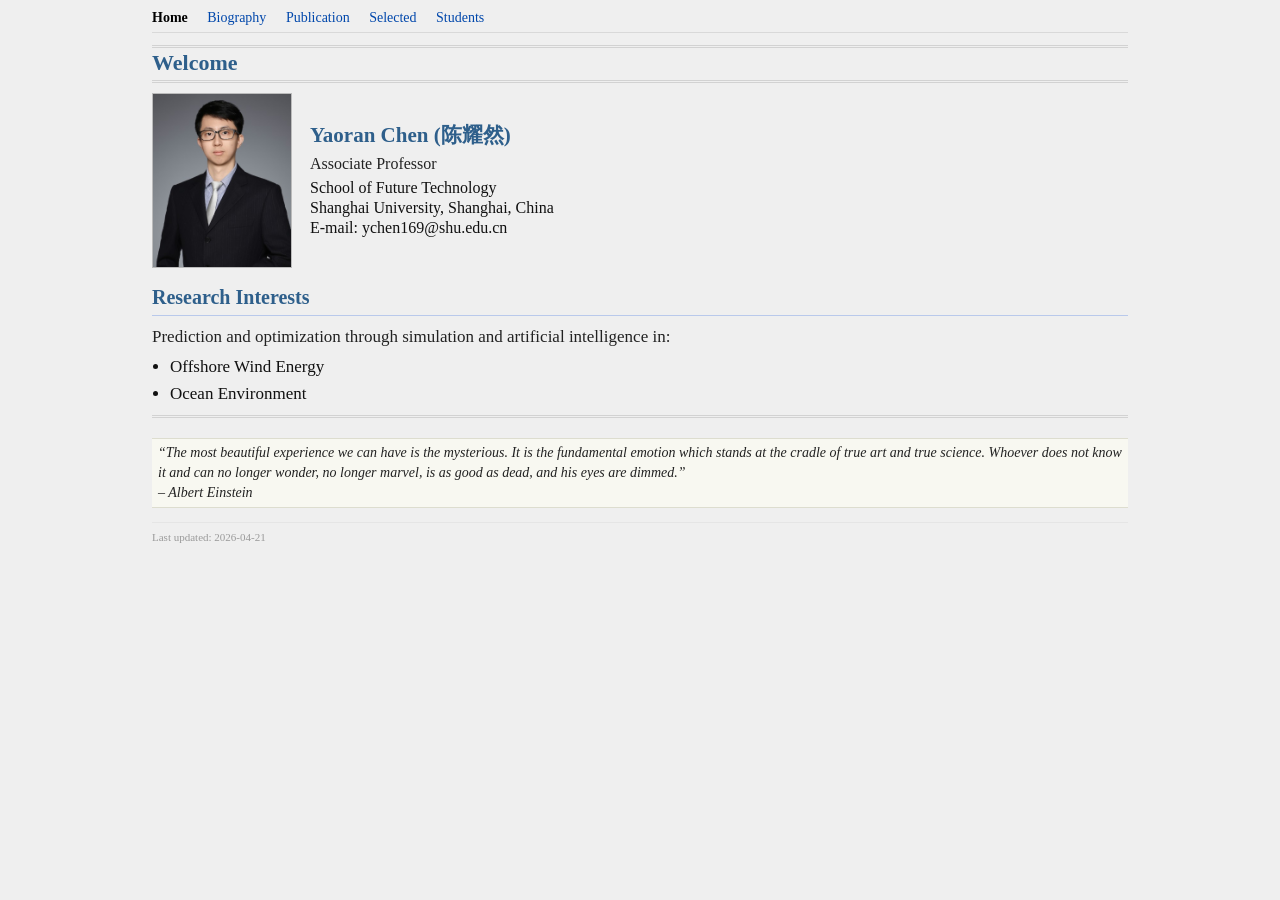
<file: index.html>
<!doctype html>
<html lang="zh-CN">
  <head>
    <meta charset="UTF-8" />
    <meta name="viewport" content="width=device-width, initial-scale=1.0" />
    <title>Home</title>
    <link rel="stylesheet" href="styles.css" />
  </head>
  <body>
    <div class="container">
      <nav class="top-nav">
        <a class="active" href="index.html">Home</a>
        <a href="biography.html">Biography</a>
        <a href="publication.html">Publication</a>
        <a href="selected.html">Selected</a>
        <a href="students.html">Students</a>
      </nav>

      <div class="home-title-line">Welcome</div>

      <section class="profile">
        <div class="profile-side">
          <img class="avatar" src="assets/photo.jpg" alt="个人照片" />
        </div>
        <div class="profile-text">
          <h1>Yaoran Chen (陈耀然)</h1>
          <p class="name-sub">Associate Professor</p>
          <p class="affiliation">School of Future Technology</p>
          <p class="affiliation">Shanghai University, Shanghai, China</p>
          <p class="email">E-mail: ychen169@shu.edu.cn</p>
        </div>
      </section>

      <section class="research-interests">
        <h2>Research Interests</h2>
        <p class="research-intro">
          Prediction and optimization through simulation and artificial intelligence in:
        </p>
        <ul>
          <li>Offshore Wind Energy</li>
          <li>Ocean Environment</li>
        </ul>
      </section>

      <p class="quote page-quote">
        “The most beautiful experience we can have is the mysterious. It is the
        fundamental emotion which stands at the cradle of true art and true science.
        Whoever does not know it and can no longer wonder, no longer marvel, is as
        good as dead, and his eyes are dimmed.”
        <br />
        – Albert Einstein
      </p>

      <footer class="footer">
        Last updated: 2026-04-21
      </footer>
    </div>
  </body>
</html>
</file>
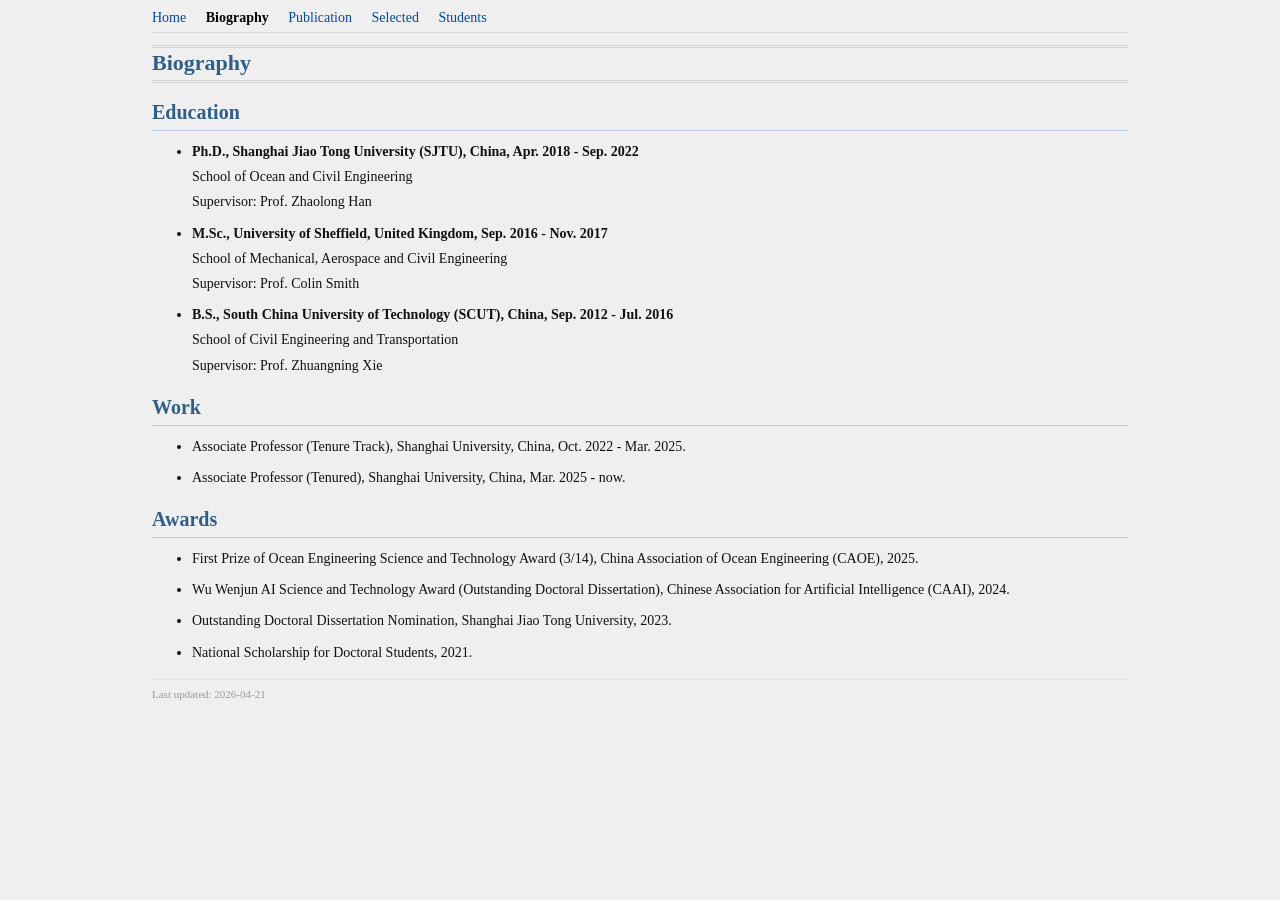
<file: biography.html>
<!doctype html>
<html lang="zh-CN">
  <head>
    <meta charset="UTF-8" />
    <meta name="viewport" content="width=device-width, initial-scale=1.0" />
    <title>Biography</title>
    <link rel="stylesheet" href="styles.css" />
  </head>
  <body>
    <div class="container">
      <nav class="top-nav">
        <a href="index.html">Home</a>
        <a class="active" href="biography.html">Biography</a>
        <a href="publication.html">Publication</a>
        <a href="selected.html">Selected</a>
        <a href="students.html">Students</a>
      </nav>

      <div class="home-title-line">Biography</div>

      <h2 class="bio-section-title">Education</h2>
      <ul>
        <li>
          <strong>Ph.D., Shanghai Jiao Tong University (SJTU), China, Apr. 2018 - Sep. 2022</strong><br />
          School of Ocean and Civil Engineering<br />
          Supervisor: Prof. Zhaolong Han
        </li>
        <li>
          <strong>M.Sc., University of Sheffield, United Kingdom, Sep. 2016 - Nov. 2017</strong><br />
          School of Mechanical, Aerospace and Civil Engineering<br />
          Supervisor: Prof. Colin Smith
        </li>
        <li>
          <strong>B.S., South China University of Technology (SCUT), China, Sep. 2012 - Jul. 2016</strong><br />
          School of Civil Engineering and Transportation<br />
          Supervisor: Prof. Zhuangning Xie
        </li>
      </ul>

      <h2 class="bio-section-title">Work</h2>
      <ul>
        <li>
          Associate Professor (Tenure Track), Shanghai University, China, Oct. 2022 - Mar. 2025.
        </li>
        <li>
          Associate Professor (Tenured), Shanghai University, China, Mar. 2025 - now.
        </li>
      </ul>

      <h2 class="bio-section-title">Awards</h2>
      <ul>
        <li>
          First Prize of Ocean Engineering Science and Technology Award (3/14),
          China Association of Ocean Engineering (CAOE), 2025.
        </li>
        <li>
          Wu Wenjun AI Science and Technology Award (Outstanding Doctoral Dissertation), Chinese Association for Artificial Intelligence (CAAI), 2024.
        </li>
        <li>
          Outstanding Doctoral Dissertation Nomination, Shanghai Jiao Tong
          University, 2023.
        </li>
        <li>National Scholarship for Doctoral Students, 2021.</li>
      </ul>

      <footer class="footer">
        Last updated: 2026-04-21
      </footer>
    </div>
  </body>
</html>
</file>
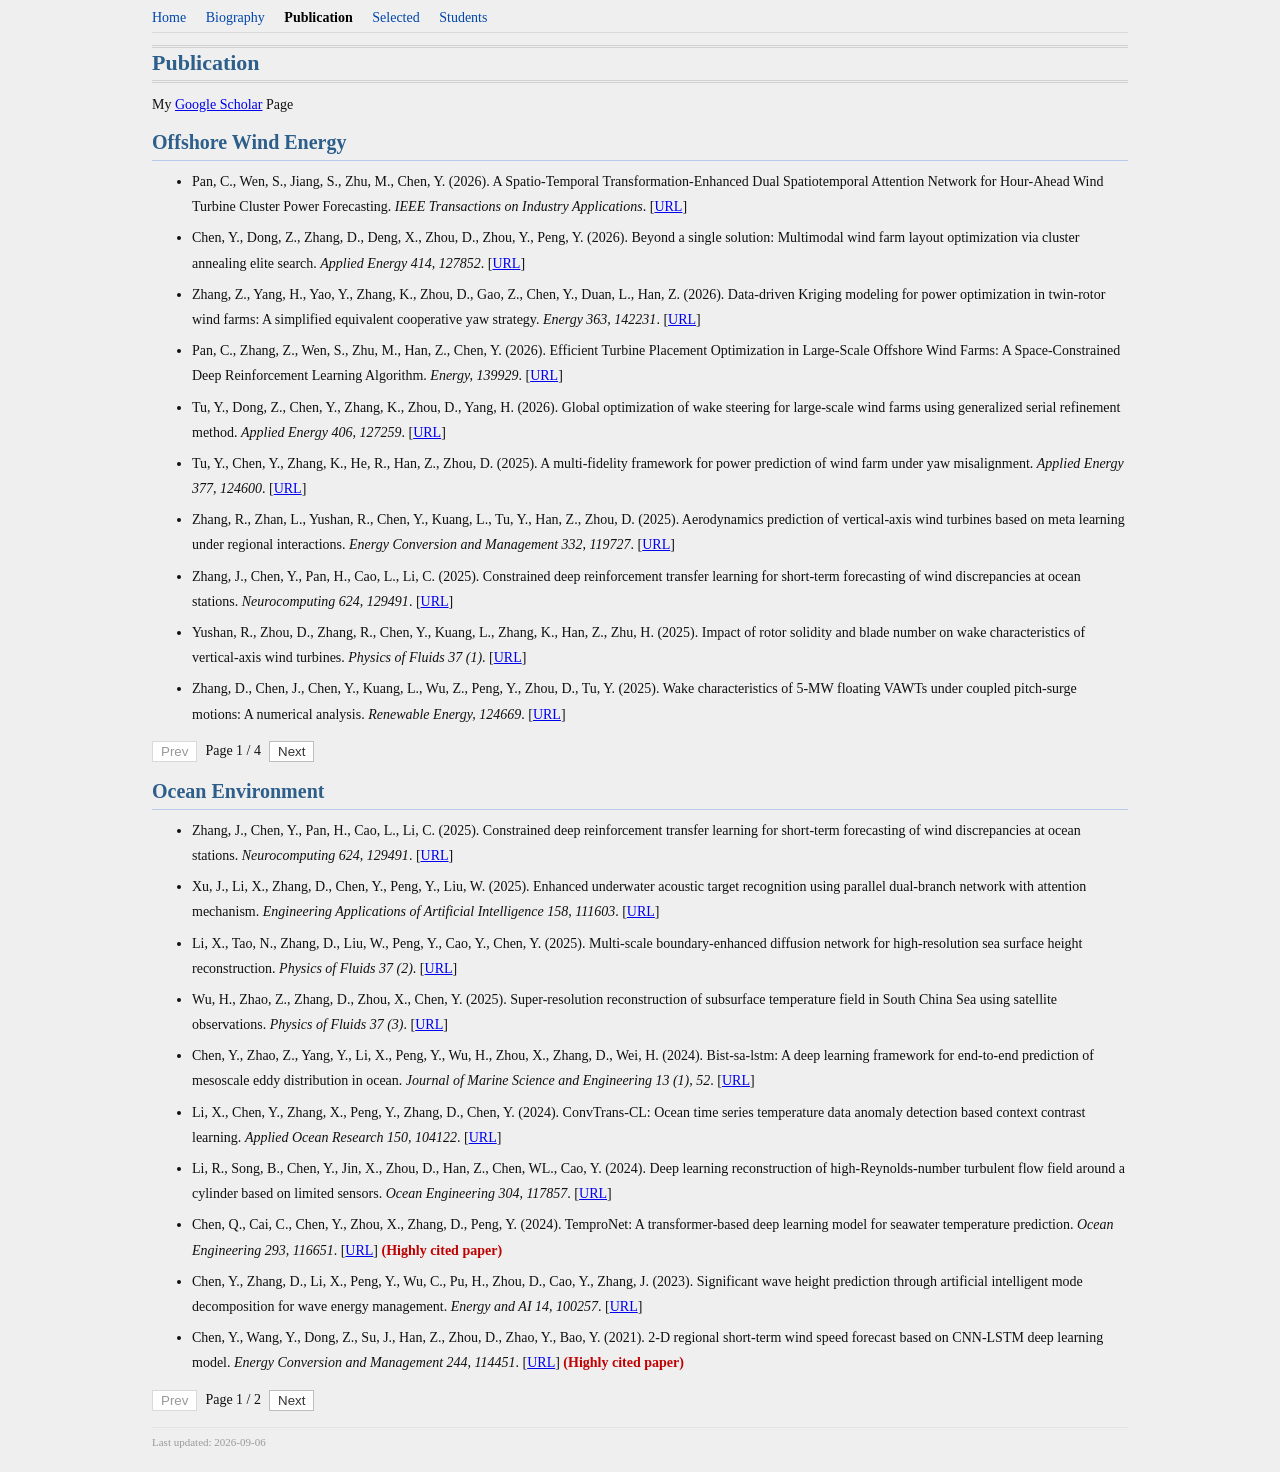
<file: publication.html>
<!doctype html>
<html lang="zh-CN">
  <head>
    <meta charset="UTF-8" />
    <meta name="viewport" content="width=device-width, initial-scale=1.0" />
    <title>Publication</title>
    <link rel="stylesheet" href="styles.css" />
  </head>
  <body>
    <div class="container">
      <nav class="top-nav">
        <a href="index.html">Home</a>
        <a href="biography.html">Biography</a>
        <a class="active" href="publication.html">Publication</a>
        <a href="selected.html">Selected</a>
        <a href="students.html">Students</a>
      </nav>

      <div class="home-title-line">Publication</div>

      <p>
        My
        <a
          href="https://scholar.google.com/citations?hl=en&user=ljYwQuMAAAAJ&view_op=list_works&sortby=pubdate"
          target="_blank"
          rel="noopener noreferrer"
          >Google Scholar</a
        >
        Page
      </p>

      <h2 class="bio-section-title">Offshore Wind Energy</h2>
      <ul id="pub-offshore"></ul>
      <div id="pager-offshore" class="pagination"></div>

      <h2 class="bio-section-title">Ocean Environment</h2>
      <ul id="pub-ocean"></ul>
      <div id="pager-ocean" class="pagination"></div>

      <footer class="footer">
        Last updated: 2026-09-06
      </footer>
    </div>
    <style>
      .highly-cited {
        color: #c00000;
        font-weight: 600;
      }

      .pagination {
        margin: 8px 0 16px;
        display: flex;
        gap: 8px;
        align-items: center;
        font-size: 14px;
      }

      .pagination button {
        border: 1px solid #bdbdbd;
        background: #fff;
        color: #333;
        padding: 2px 8px;
        cursor: pointer;
      }

      .pagination button:disabled {
        color: #999;
        border-color: #d9d9d9;
        cursor: not-allowed;
      }
    </style>
    <script>
      const PAGE_SIZE = 10;
      const sectionState = {};

      const escapeHtml = (text) =>
        text
          .replaceAll("&", "&amp;")
          .replaceAll("<", "&lt;")
          .replaceAll(">", "&gt;")
          .replaceAll('"', "&quot;")
          .replaceAll("'", "&#39;");

      const renderEntries = (entries) =>
        entries
          .map((entry) => {
            const suffix = ` (${entry.year}). ${entry.title}. ${entry.venue}.`;
            const authorsPart = entry.apa.endsWith(suffix)
              ? entry.apa.slice(0, -suffix.length)
              : entry.apa;

            const citation =
              `${escapeHtml(authorsPart)} (${entry.year}). ` +
              `${escapeHtml(entry.title)}. ` +
              `<em>${escapeHtml(entry.venue)}</em>.`;
            const url = escapeHtml(entry.url);
            const highlyCitedTag = entry.highlyCited
              ? ` <span class="highly-cited">(Highly cited paper)</span>`
              : "";
            return `<li>${citation} [<a href="${url}" target="_blank" rel="noopener noreferrer">URL</a>]${highlyCitedTag}</li>`;
          })
          .join("");

      const renderSection = (sectionKey) => {
        const state = sectionState[sectionKey];
        if (!state) return;

        const listEl = document.getElementById(state.listId);
        const pagerEl = document.getElementById(state.pagerId);
        if (!listEl || !pagerEl) return;

        if (!state.entries.length) {
          listEl.innerHTML = "<li>No entries found.</li>";
          pagerEl.innerHTML = "";
          return;
        }

        const totalPages = Math.ceil(state.entries.length / PAGE_SIZE);
        state.page = Math.min(Math.max(state.page, 1), totalPages);

        const start = (state.page - 1) * PAGE_SIZE;
        const currentSlice = state.entries.slice(start, start + PAGE_SIZE);
        listEl.innerHTML = renderEntries(currentSlice);

        pagerEl.innerHTML = `
          <button type="button" ${state.page === 1 ? "disabled" : ""} data-role="prev">Prev</button>
          <span>Page ${state.page} / ${totalPages}</span>
          <button type="button" ${state.page === totalPages ? "disabled" : ""} data-role="next">Next</button>
        `;

        const prevBtn = pagerEl.querySelector('button[data-role="prev"]');
        const nextBtn = pagerEl.querySelector('button[data-role="next"]');
        if (prevBtn) {
          prevBtn.addEventListener("click", () => {
            state.page -= 1;
            renderSection(sectionKey);
          });
        }
        if (nextBtn) {
          nextBtn.addEventListener("click", () => {
            state.page += 1;
            renderSection(sectionKey);
          });
        }
      };

      const initSection = (sectionKey, listId, pagerId, entries) => {
        sectionState[sectionKey] = {
          listId,
          pagerId,
          entries,
          page: 1,
        };
        renderSection(sectionKey);
      };

      const sortByYearDesc = (items) =>
        [...items].sort(
          (a, b) => (b.year || 0) - (a.year || 0) || a.title.localeCompare(b.title)
        );

      fetch("scholar_entries.json")
        .then((resp) => resp.json())
        .then((entries) => {
          const forceIncludeInOceanTitles = new Set([
            "Constrained deep reinforcement transfer learning for short-term forecasting of wind discrepancies at ocean stations",
            "Short-term wind speed predicting framework based on EEMD-GA-LSTM method under large scaled wind history",
            "2-D regional short-term wind speed forecast based on CNN-LSTM deep learning model",
          ]);

          const offshoreExcludeTitles = new Set([
            "A physics-informed deep learning model to reconstruct turbulent wake from random sparse data",
            "Assessment of turbulence model effects on WRF-LES of separated turbulent flows past a 3D hill",
            "Spatio-Temporal-Transformation-based Method for Hour-Ahead Wind Power Forecasting",
            "Sparse-measurement-based peak wind pressure evaluation by super-resolution convolutional neural networks",
            "A Novel Optimization Framework for Offshore Wind Turbine Placement with Grid Pre-Planning and Coordinate Fine-Tuning",
          ]);
          const highlyCitedTitles = new Set([
            "2-D regional short-term wind speed forecast based on CNN-LSTM deep learning model",
            "Short-term wind speed predicting framework based on EEMD-GA-LSTM method under large scaled wind history",
          ]);
          const oceanExcludeTitles = new Set([
            "Beyond a single solution: Multimodal wind farm layout optimization via cluster annealing elite search",
            "Equivalent obstacle star method for collision avoidance of unmanned surface vehicles in restricted waters",
            "Develop a surrogate model for optimizing the aspect ratio parameter in the flow around an elliptic cylinder",
            "Path planning of the unmanned surface vehicle in island and reef environments with time-varying vortices",
            "Uncertainty-aware deep distributed reinforcement learning for autonomous navigation of unmanned surface vehicles in complex environments",
            "Surrogate models for twin-VAWT performance based on Kriging and artificial neural networks",
            "Investigation of pitch angles on the aerodynamics of twin-VAWT under staggered arrangement",
          ]);

          const applyCustomRules = (entry) => {
            const updated = { ...entry };

            if (
              updated.title ===
              "A shape optimization of ϕ-shape Darrieus wind turbine under a given range of inlet wind speed"
            ) {
              updated.apa = updated.apa.replace("ϕ-shape", "φ-shape");
            }

            updated.highlyCited = highlyCitedTitles.has(updated.title);
            if (
              updated.title ===
              "TemproNet: A transformer-based deep learning model for seawater temperature prediction"
            ) {
              updated.highlyCited = true;
            }

            return updated;
          };

          const offshoreEntries = entries
            .filter(
              (e) =>
                e.categories.includes("offshore") &&
                !offshoreExcludeTitles.has(e.title)
            )
            .map(applyCustomRules);

          const oceanEntries = entries
            .filter(
              (e) =>
                e.categories.includes("ocean") &&
                !oceanExcludeTitles.has(e.title)
            )
            .map(applyCustomRules);

          forceIncludeInOceanTitles.forEach((title) => {
            const selectedPaper = entries.find((e) => e.title === title);
            const alreadyInOcean = oceanEntries.some((e) => e.title === title);
            if (selectedPaper && !alreadyInOcean) {
              oceanEntries.push(applyCustomRules(selectedPaper));
            }
          });

          initSection(
            "offshore",
            "pub-offshore",
            "pager-offshore",
            sortByYearDesc(offshoreEntries)
          );
          initSection(
            "ocean",
            "pub-ocean",
            "pager-ocean",
            sortByYearDesc(oceanEntries)
          );
        })
        .catch(() => {
          initSection("offshore", "pub-offshore", "pager-offshore", []);
          initSection("ocean", "pub-ocean", "pager-ocean", []);
        });
    </script>
  </body>
</html>
</file>
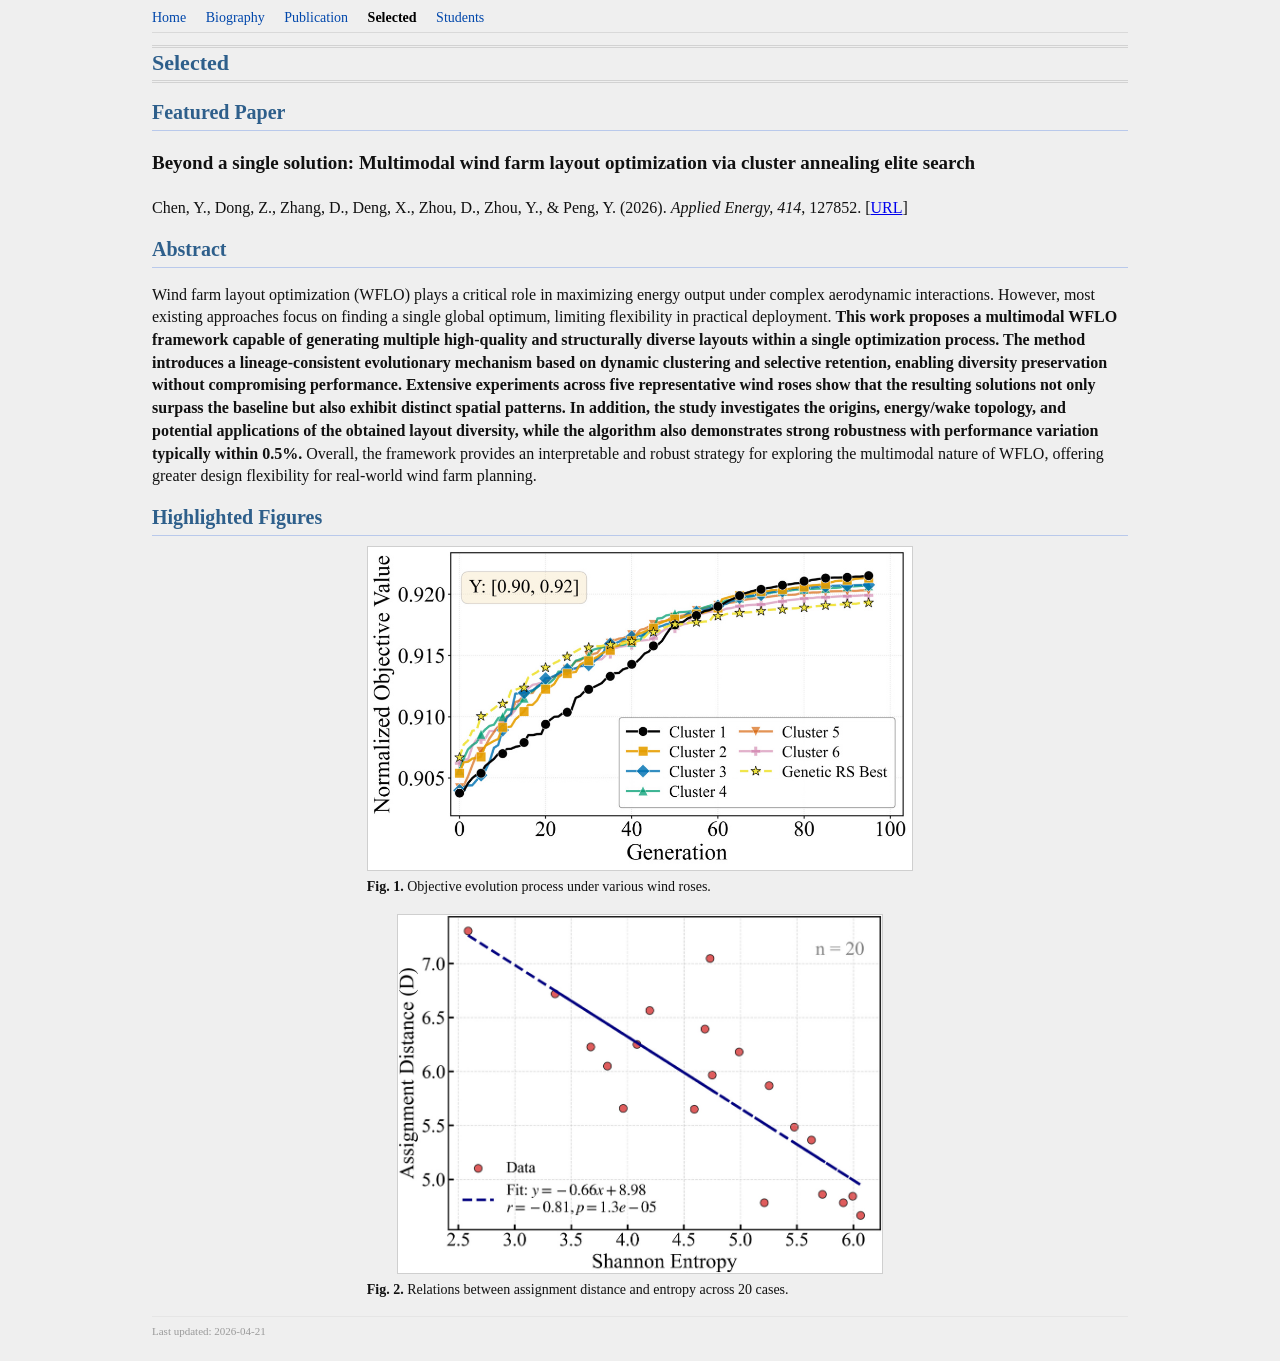
<file: selected.html>
<!doctype html>
<html lang="zh-CN">
  <head>
    <meta charset="UTF-8" />
    <meta name="viewport" content="width=device-width, initial-scale=1.0" />
    <title>Selected</title>
    <link rel="stylesheet" href="styles.css" />
  </head>
  <body>
    <div class="container">
      <nav class="top-nav">
        <a href="index.html">Home</a>
        <a href="biography.html">Biography</a>
        <a href="publication.html">Publication</a>
        <a class="active" href="selected.html">Selected</a>
        <a href="students.html">Students</a>
      </nav>

      <div class="home-title-line">Selected</div>

      <h2 class="bio-section-title">Featured Paper</h2>
      <p class="featured-title">
        <strong
          >Beyond a single solution: Multimodal wind farm layout optimization via
          cluster annealing elite search</strong
        >
      </p>
      <p class="featured-citation">
        Chen, Y., Dong, Z., Zhang, D., Deng, X., Zhou, D., Zhou, Y., & Peng, Y.
        (2026). <em>Applied Energy, 414</em>, 127852.
        [<a
          href="https://scholar.google.com/citations?view_op=view_citation&hl=en&user=ljYwQuMAAAAJ&pagesize=100&sortby=pubdate&citation_for_view=ljYwQuMAAAAJ:GnPB-g6toBAC"
          target="_blank"
          rel="noopener noreferrer"
          >URL</a
        >]
      </p>

      <h2 class="bio-section-title">Abstract</h2>
      <p class="abstract-text">
        Wind farm layout optimization (WFLO) plays a critical role in maximizing
        energy output under complex aerodynamic interactions. However, most
        existing approaches focus on finding a single global optimum, limiting
        flexibility in practical deployment.
        <strong>
          This work proposes a multimodal WFLO framework capable of generating
          multiple high-quality and structurally diverse layouts within a single
          optimization process. The method introduces a lineage-consistent
          evolutionary mechanism based on dynamic clustering and selective
          retention, enabling diversity preservation without compromising
          performance. Extensive experiments across five representative wind roses
          show that the resulting solutions not only surpass the baseline but
          also exhibit distinct spatial patterns. In addition, the study
          investigates the origins, energy/wake topology, and potential
          applications of the obtained layout diversity, while the algorithm also
          demonstrates strong robustness with performance variation typically
          within 0.5%.
        </strong>
        Overall, the framework provides an interpretable and robust strategy for
        exploring the multimodal nature of WFLO, offering greater design
        flexibility for real-world wind farm planning.
      </p>

      <h2 class="bio-section-title">Highlighted Figures</h2>
      <figure class="selected-figure">
        <img
          src="assets/selected-fig1-objective-evolution.png"
          alt="Objective evolution process under various wind roses"
        />
        <figcaption>
          <strong>Fig. 1.</strong> Objective evolution process under various wind roses.
        </figcaption>
      </figure>

      <figure class="selected-figure">
        <img
          class="selected-figure-compact"
          src="assets/selected-fig3-entropy-distance.png"
          alt="Relations between assignment distance and entropy across 20 cases"
        />
        <figcaption>
          <strong>Fig. 2.</strong> Relations between assignment distance and entropy
          across 20 cases.
        </figcaption>
      </figure>

      <footer class="footer">
        Last updated: 2026-04-21
      </footer>
    </div>
  </body>
</html>
</file>
<file: styles.css>
* {
  box-sizing: border-box;
}

body {
  margin: 0;
  font-family: "Times New Roman", "Noto Serif SC", serif;
  color: #111;
  background: #efefef;
  font-size: 14px;
}

.container {
  max-width: 1000px;
  margin: 0 auto;
  padding: 10px 12px 24px;
}

.top-nav {
  border-bottom: 1px solid #d9d9d9;
  padding-bottom: 6px;
  margin-bottom: 12px;
  font-size: 14px;
}

.top-nav a {
  color: #0047ab;
  text-decoration: none;
  margin-right: 16px;
}

.top-nav a:hover,
.top-nav a:focus {
  text-decoration: underline;
}

.top-nav a.active {
  color: #000;
  font-weight: bold;
}

.home-title-line {
  margin: 4px 0 10px;
  padding: 2px 0 4px;
  font-size: 22px;
  font-weight: bold;
  color: #2e5f8b;
  border-top: 3px double #d2d2d2;
  border-bottom: 3px double #d2d2d2;
}

.profile {
  display: flex;
  gap: 8px;
  align-items: flex-start;
}

.profile-side {
  width: 150px;
}

.avatar {
  width: 140px;
  height: 175px;
  border: 1px solid #bbb;
  object-fit: cover;
  background: #f4f4f4;
}

.research-interests {
  margin-top: 14px;
  padding-top: 0;
  padding-bottom: 6px;
  width: 100%;
  border-bottom: 3px double #d2d2d2;
}

.research-interests h2 {
  margin: 0 0 8px;
  font-size: 20px;
  color: #2e5f8b;
  padding-bottom: 6px;
  border-bottom: 1px solid #b9c9eb;
}

.research-interests ul {
  margin: 0;
  padding-left: 18px;
  line-height: 1.45;
}

.research-interests .research-intro {
  margin: 0 0 4px;
  font-size: 17px;
  line-height: 1.5;
  color: #222;
}

.research-interests li {
  margin-bottom: 2px;
  font-size: 17px;
  line-height: 1.5;
  white-space: nowrap;
}

.bio-section-title {
  margin: 18px 0 8px;
  font-size: 20px;
  color: #2e5f8b;
  padding-bottom: 6px;
  border-bottom: 1px solid #b9c9eb;
}

.profile-text h1 {
  margin: 0 0 6px;
  font-size: 21px;
  line-height: 1.2;
  color: #2e5f8b;
}

.name-sub {
  margin: 0 0 6px;
  color: #222;
  font-size: 16px;
  line-height: 1.3;
}

.profile-text p {
  margin: 0 0 3px;
  line-height: 1.3;
}

.profile-text p.affiliation {
  margin-bottom: 1px;
  line-height: 1.2;
  font-size: 16px;
}

.profile-text p.email {
  margin-bottom: 0;
  line-height: 1.25;
  font-size: 16px;
}

.profile-text {
  height: 175px;
  display: flex;
  flex-direction: column;
  justify-content: center;
}

h2 {
  margin-top: 30px;
  margin-bottom: 8px;
  font-size: 24px;
}

ul {
  margin-top: 8px;
  line-height: 1.8;
}

li {
  margin-bottom: 6px;
}

.quote {
  margin-top: 10px;
  padding: 4px 6px;
  border-left: none;
  border-top: 1px solid #ddddcf;
  border-bottom: 1px solid #ddddcf;
  color: #222;
  background: #f8f8f1;
  font-style: italic;
  line-height: 1.45;
}

.page-quote {
  margin-top: 20px;
}

.footer {
  margin-top: 14px;
  padding-top: 8px;
  border-top: 1px solid #e5e5e5;
  font-size: 11px;
  color: #9a9a9a;
}

.selected-figure {
  margin: 10px 0 16px;
}

.selected-figure img {
  width: 56%;
  max-width: 560px;
  height: auto;
  display: block;
  margin: 0 auto;
  border: 1px solid #cfcfcf;
  background: #fff;
}

.selected-figure figcaption {
  width: 56%;
  max-width: 560px;
  margin-top: 6px;
  margin-left: auto;
  margin-right: auto;
  font-size: 14px;
  line-height: 1.45;
}

.selected-figure img.selected-figure-compact {
  max-height: 360px;
  width: auto;
}

.abstract-text {
  font-size: 16px;
  line-height: 1.42;
}

.featured-title {
  font-size: 19px;
  line-height: 1.4;
}

.featured-citation {
  font-size: 16px;
  line-height: 1.5;
}

@media (max-width: 700px) {
  .profile {
    flex-direction: column;
  }

  .profile-side {
    width: 100%;
  }

  .avatar {
    width: 160px;
    height: 200px;
  }

  .profile-text {
    height: auto;
  }
}
</file>
